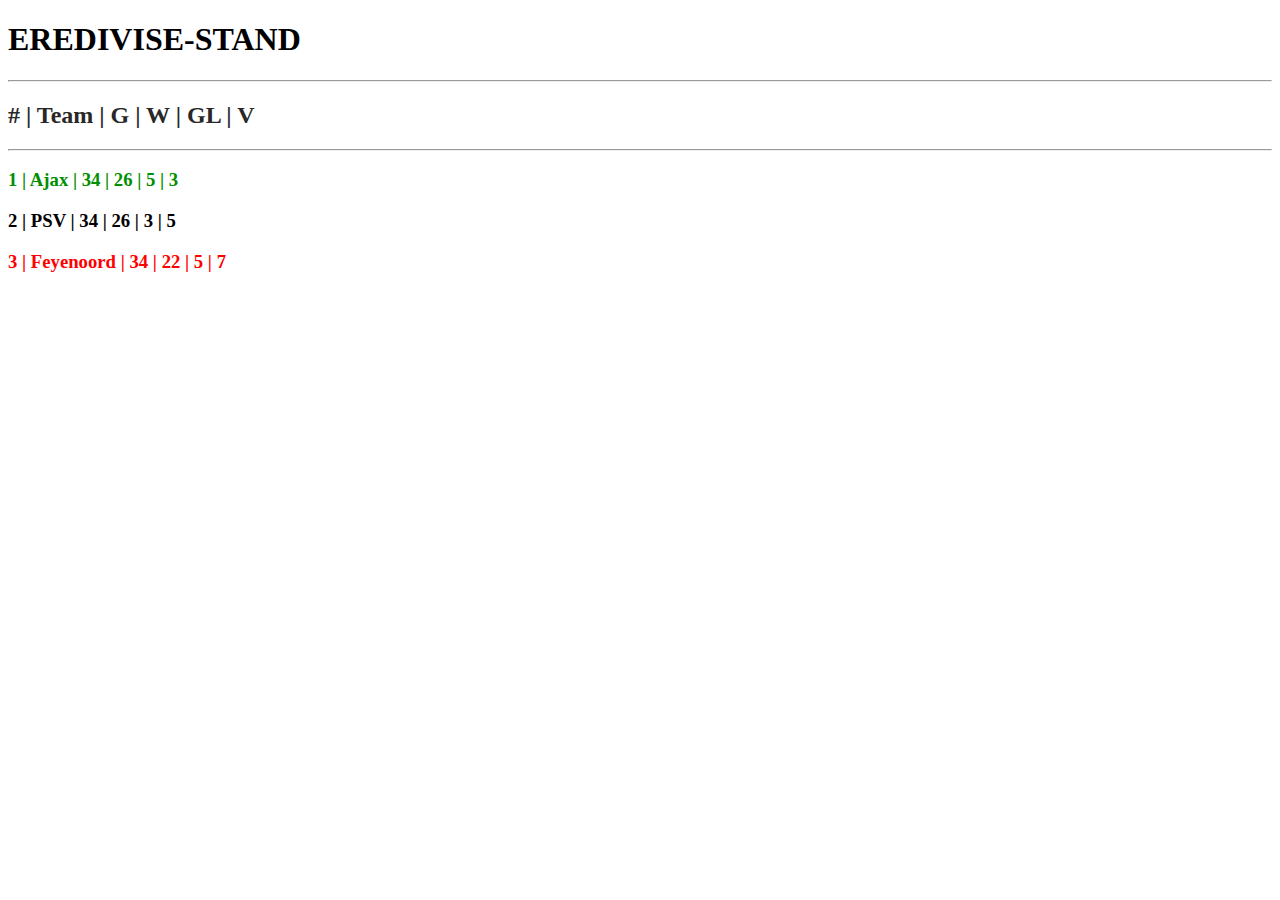
<file: index.html>
<!DOCTYPE html>
<html lang="en">
<head>
    <meta charset="UTF-8">
    <meta name="viewport" content="width=
    , initial-scale=1.0">
    <title>Document</title>
</head>
<body>

    <h1>EREDIVISE-STAND</h1>
    <hr>

    <h2 style="color: rgb(40, 40, 40);"># | Team | G | W | GL | V</h2>
    <hr>
    <h3 style="color: rgb(0, 143, 0);">1 | Ajax | 34 | 26 | 5 | 3</h3>
    <h3>2 | PSV | 34 | 26 | 3 | 5</h3>
    <h3 style="color: red;">3 | Feyenoord | 34 | 22 | 5 | 7</h3>

</body>
</html>
</file>
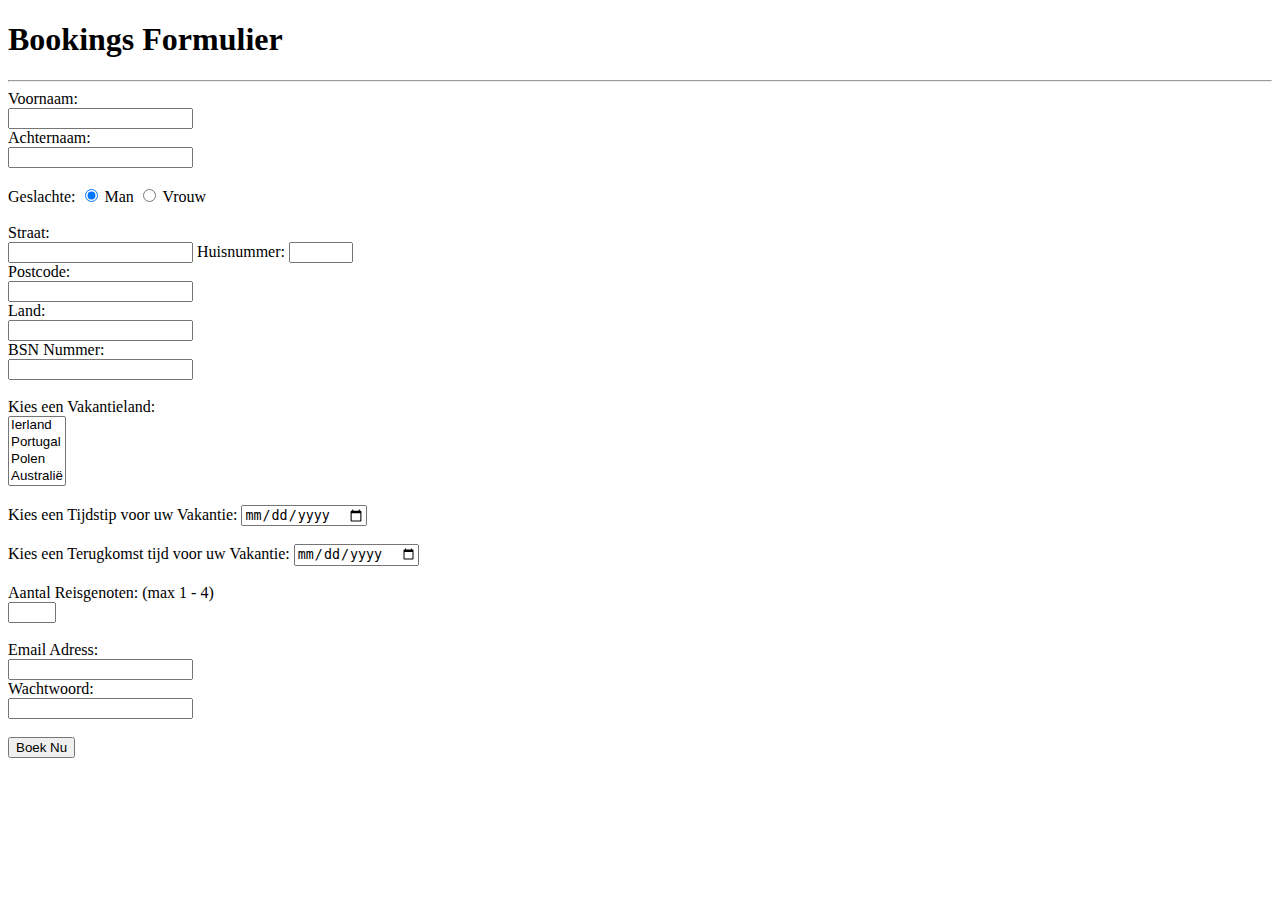
<file: opdracht_3.2/index.html>
<!DOCTYPE html>
<html lang="en">
<head>
    <meta charset="UTF-8">
    <meta name="viewport" content="width=device-width, initial-scale=1.0">
    <title>TUI</title>
</head>
<body>
    <h1>Bookings Formulier</h1>

    <hr>

<form action="">

    <label for="First Name">Voornaam: <br> </label>

    <input type="text" name="First Name"  pattern="[a-zA-Z]">

    <br>

    <label for="Last Name">Achternaam: <br> </label>
    
    <input type="text" name="Last Name">
    
    <br><br>

    <label for="Gender">Geslachte:</label>
        
    <input type="radio" name="Gender" value="Man" checked> Man

    <input type="radio" name="Gender" value="Vrouw"> Vrouw

    <br><br>

    <label for="Street">Straat: <br> </label>
    
    <input type="text" name="Street">



    <label for="Streetnum">Huisnummer: </label>
    
    <input type="number" name="Streetnum" min="1" max="999">

    <br>

    <label for="PostCode">Postcode: <br> </label>
    
    <input type="text" name="PostCode">  
    
    <br>

    <label for="Country">Land: <br> </label>
    
    <input type="select" name="Country">

    <br>

    <label for="BSNNUM">BSN Nummer: <br> </label>
    
    <input type="number" name="BSNNUM" max="999999999">
    
    <br><br>

    <label for="Countries">Kies een Vakantieland:</label>
    <br>
    <select id="Countries" name="Landen" size="4" multiple>
      <option value="Ireland">Ierland</option>
      <option value="Portugal">Portugal</option>
      <option value="Poland">Polen</option>
      <option value="Australia">Australië</option>
    </select>

    <br><br>

    <form>
        <label for="VakantieTime">Kies een Tijdstip voor uw Vakantie:</label>
        <input type="date" id="datemax" name="datemax" min="2024-09-25"><br><br>
      </form>

      <form></form>
        <label for="VakantieTime">Kies een Terugkomst tijd voor uw Vakantie:</label>
        <input type="date" id="datemax" name="datemax" min="2024-09-25"><br><br>
      </form>



      <label for="NumPassenger">Aantal Reisgenoten: (max 1 - 4)<br> </label>
    
      <input type="number" name="NumPassenger" min="1" max="4">

      <br><br>


    <label for="Email">Email Adress: <br> </label>
    
    <input type="text" name="Email">

    <br>

    <label for="Password">Wachtwoord: <br> </label>
    
    <input type="password" name="Password">


    <br><br>

    <input type="submit" value="Boek Nu">





     </form>    

</body>
</html>
</file>
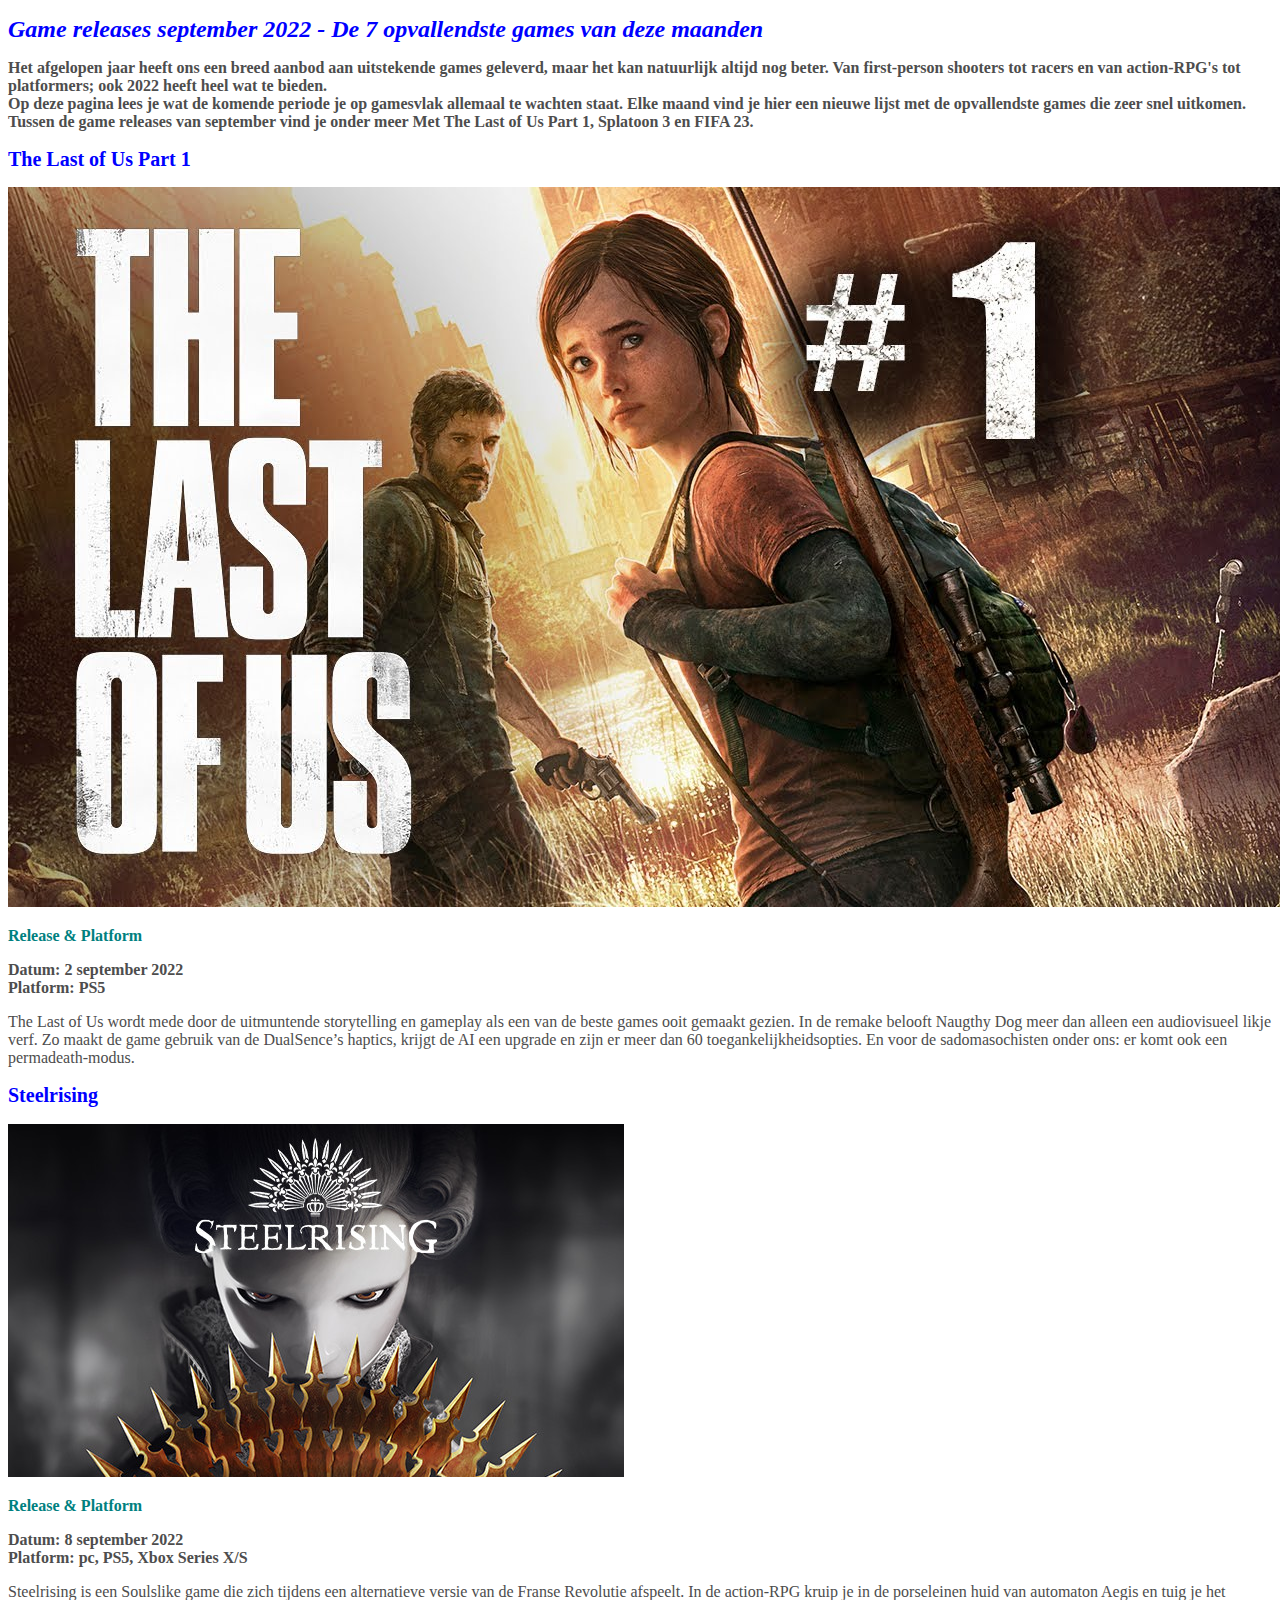
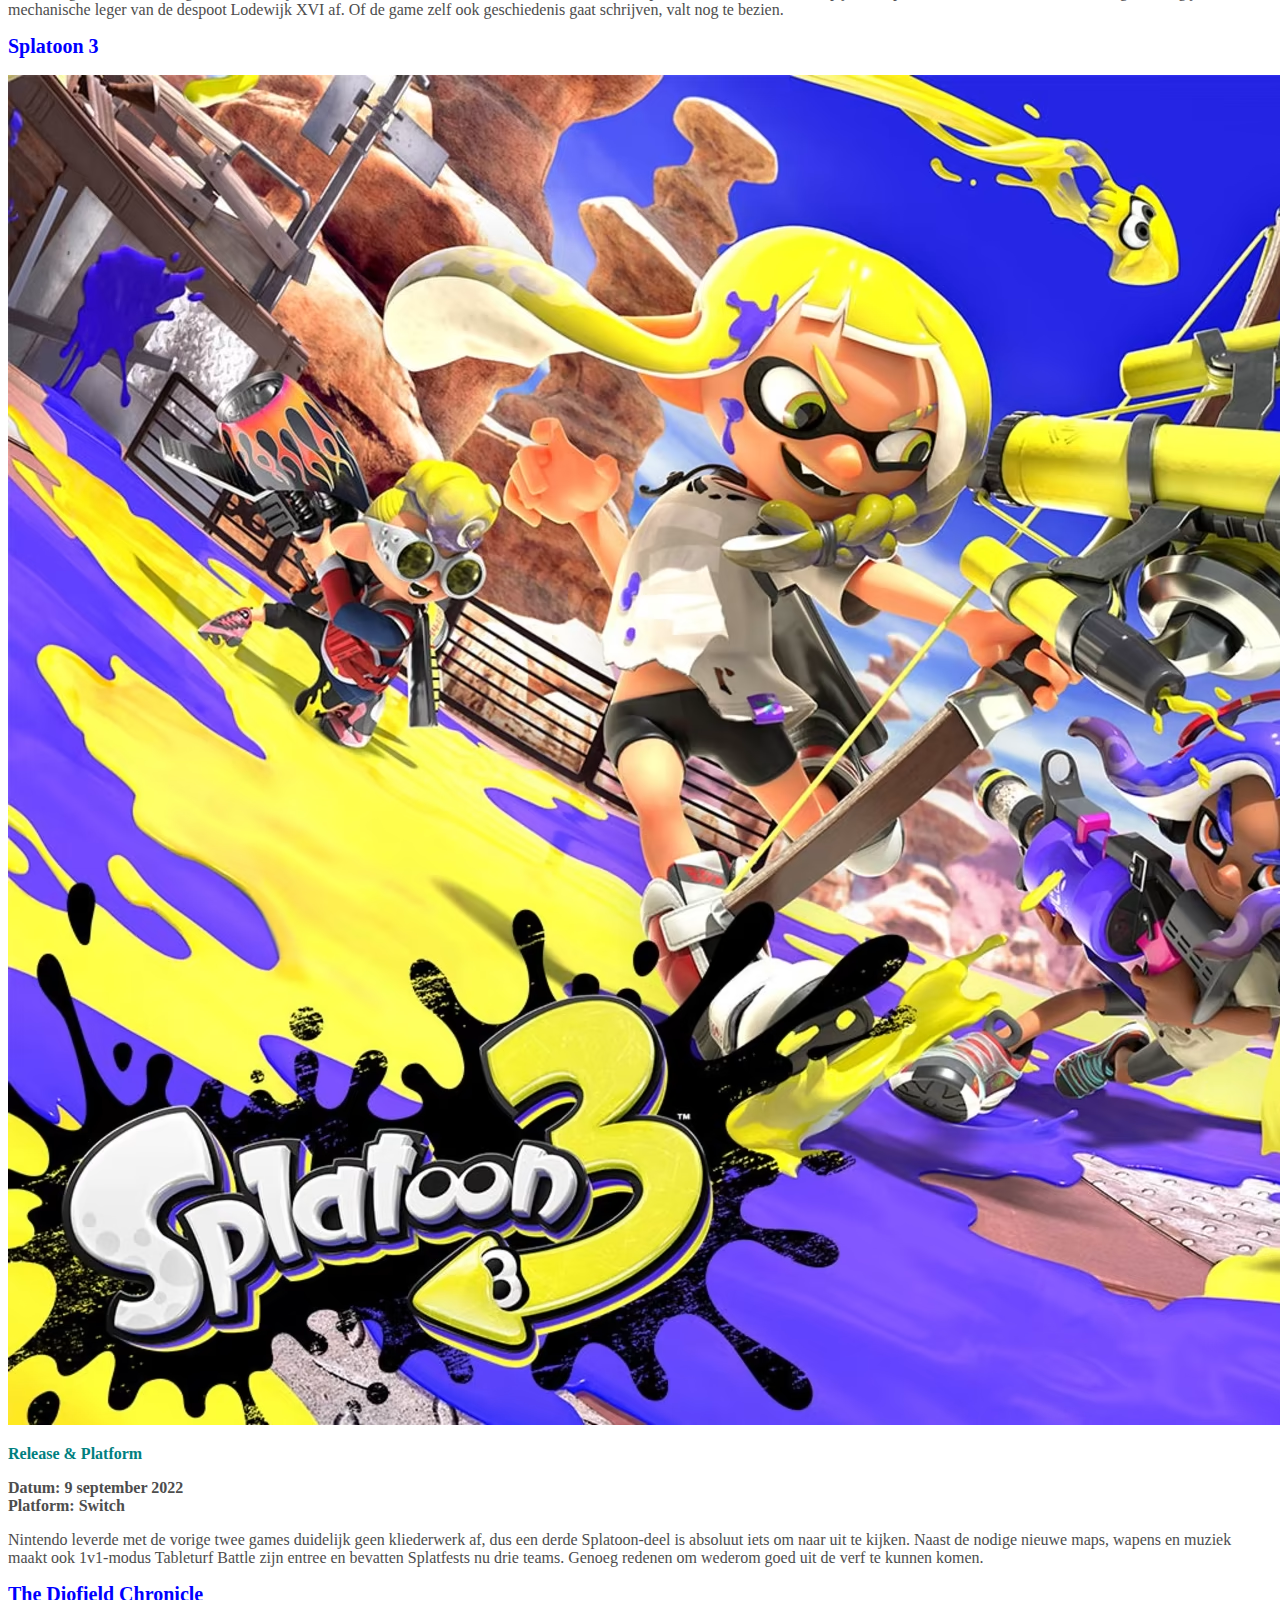
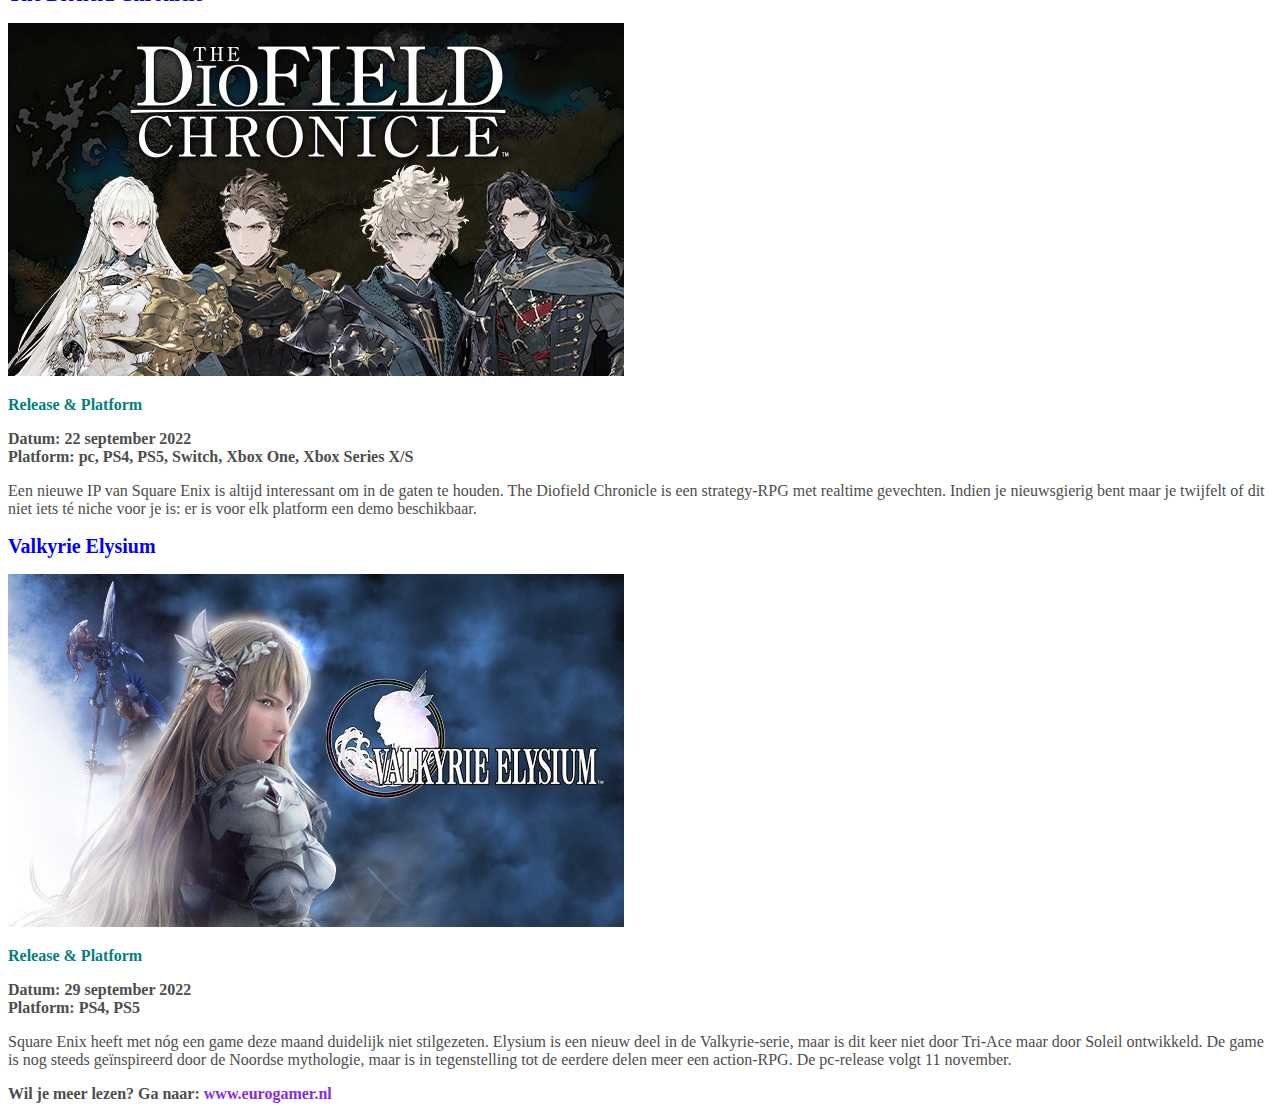
<file: opdracht_4.1/opdracht_4.1/index.html>
<!DOCTYPE html>
<html lang="en">

<head>
    <meta charset="UTF-8">
    <meta http-equiv="X-UA-Compatible" content="IE=edge">
    <meta name="viewport" content="width=device-width, initial-scale=1.0">
    <title>Opdracht 4.1 - Font & Color</title>
    <link rel="stylesheet" href="style.css">

</head>

<body>
    <main>
        <header>
            <h1>Game releases september 2022 - De 7 opvallendste games van deze maanden</h1>

            <p>Het afgelopen jaar heeft ons een breed aanbod aan uitstekende games geleverd, maar het kan natuurlijk
                altijd nog beter. Van first-person shooters tot racers en van action-RPG's tot platformers; ook 2022
                heeft heel wat te bieden.
                <br>
                Op deze pagina lees je wat de komende periode je op gamesvlak allemaal te wachten staat. Elke maand vind
                je hier
                een nieuwe lijst met de opvallendste games die zeer snel uitkomen. Tussen de game releases van september
                vind je onder meer Met The Last of Us Part 1, Splatoon 3 en FIFA 23.
            </p>
        </header>
        <section>
            <article>
                <h2>The Last of Us Part 1</h2>
                <img src="./img/lastpart.jpeg" alt="The last part of us part 1">
                <h3>Release & Platform</h3>
                <p>Datum: 2 september 2022 <br>
                    Platform: PS5</p>
                <p>
                    The Last of Us wordt mede door de uitmuntende storytelling en gameplay als een van de beste games
                    ooit
                    gemaakt gezien. In de remake belooft Naugthy Dog meer dan alleen een audiovisueel likje verf. Zo
                    maakt
                    de game
                    gebruik van de DualSence’s haptics, krijgt de AI een upgrade en zijn er meer dan 60
                    toegankelijkheidsopties. En
                    voor de sadomasochisten onder ons: er komt ook een permadeath-modus.
                </p>
            </article>
            <article>
                <h2>Steelrising</h2>
                <img src="./img/steelrising.jpeg" alt="Steelrising">
                <h3>Release & Platform</h3>
                <p>Datum: 8 september 2022 <br>
                    Platform: pc, PS5, Xbox Series X/S</p>
                <p>Steelrising is een Soulslike game die zich tijdens een alternatieve versie van de Franse Revolutie
                    afspeelt. In de action-RPG kruip je in de porseleinen huid van automaton Aegis en tuig je het
                    mechanische leger van
                    de despoot Lodewijk XVI af. Of de game zelf ook geschiedenis gaat schrijven, valt nog te bezien.</p>
            </article>
            <article>
                <h2>Splatoon 3</h2>
                <img src="./img/platoon3.avif" alt="Splatoon 3">
                <h3>Release & Platform</h3>
                <p>Datum: 9 september 2022 <br>
                    Platform: Switch</p>
                <p> Nintendo leverde met de vorige twee games duidelijk geen kliederwerk af, dus een derde Splatoon-deel
                    is
                    absoluut iets om naar uit te kijken. Naast de nodige nieuwe maps, wapens en muziek maakt ook
                    1v1-modus
                    Tableturf
                    Battle zijn entree en bevatten Splatfests nu drie teams. Genoeg redenen om wederom goed uit de verf
                    te
                    kunnen komen.
                </p>
            </article>
            <article>
                <h2>The Diofield Chronicle</h2>
                <img src="./img/diofield.jpeg" alt="The Diofield Chronicle">
                <h3>Release & Platform</h3>
                <p>Datum: 22 september 2022 <br>
                    Platform: pc, PS4, PS5, Switch, Xbox One, Xbox Series X/S</p>
                <p>Een nieuwe IP van Square Enix is altijd interessant om in de gaten te houden. The Diofield Chronicle
                    is
                    een strategy-RPG met realtime gevechten. Indien je nieuwsgierig bent maar je twijfelt of dit niet
                    iets
                    té
                    niche voor je is: er is voor elk platform een demo beschikbaar.</p>
            </article>
            <article>
                <h2>Valkyrie Elysium</h2>
                <img src="./img/valkyrie.jpeg" alt="Valkyrie Elysium">
                <h3>Release & Platform</h3>
                <p>Datum: 29 september 2022 <br>
                    Platform: PS4, PS5</p>
                <p>Square Enix heeft met nóg een game deze maand duidelijk niet stilgezeten. Elysium is een nieuw deel
                    in de
                    Valkyrie-serie, maar is dit keer niet door Tri-Ace maar door Soleil ontwikkeld. De game is nog
                    steeds
                    geïnspireerd door de Noordse mythologie, maar is in tegenstelling tot de eerdere delen meer een
                    action-RPG.
                    De pc-release volgt 11 november.</p>
            </article>

            <p>Wil je meer lezen? Ga naar:
                <a href="https://www.eurogamer.nl/game-releases-de-opvallendste-games-van-deze-maand">www.eurogamer.nl</a>
            </p>
        </section>

    </main>

</body>

</html>
</file>
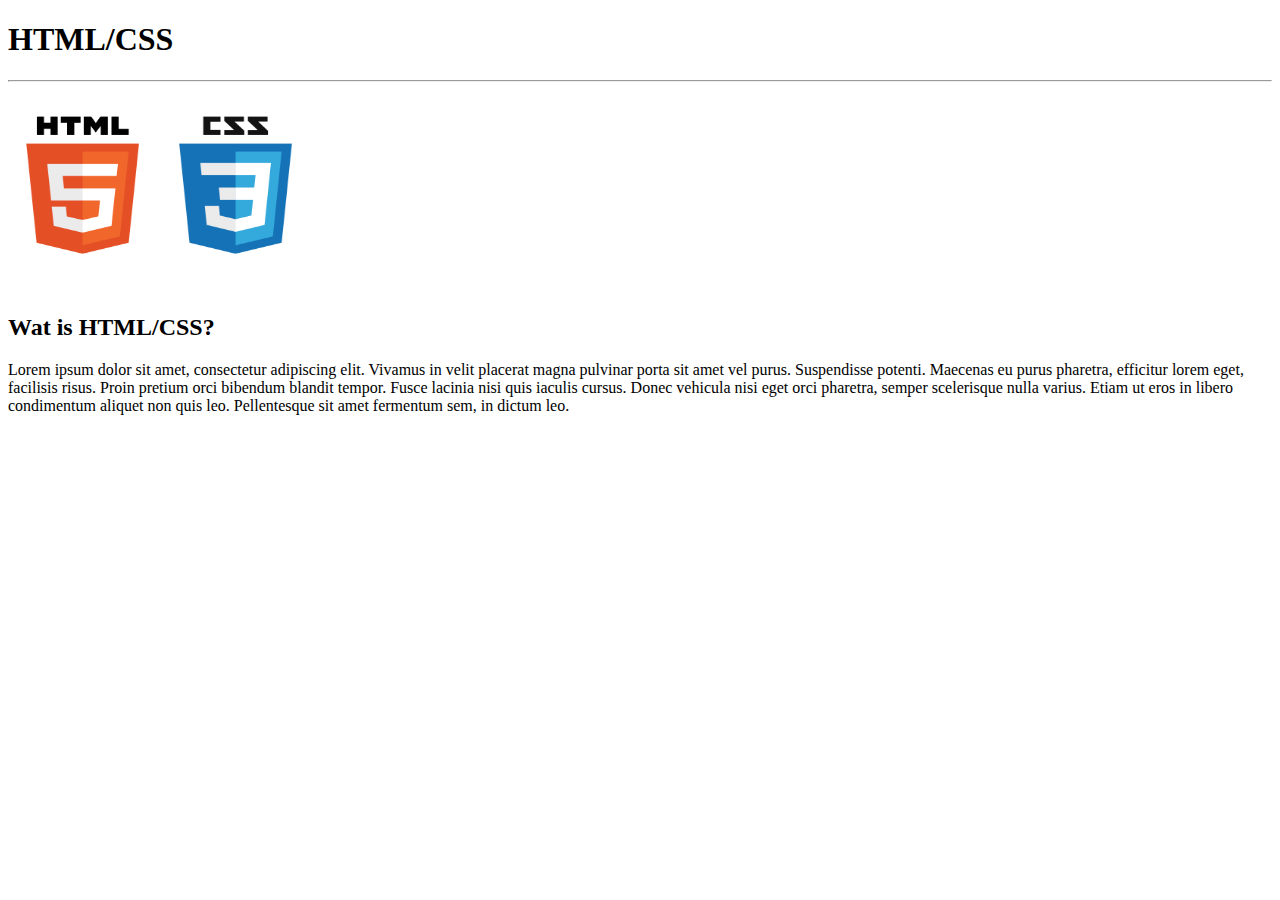
<file: opdracht_3.1/html-css.html>
<!DOCTYPE html>
<html lang="en">
<head>
    <meta charset="UTF-8">
    <meta name="viewport" content="width=device-width, initial-scale=1.0">
    <title>html-css</title>
</head>
<body>

    <h1>HTML/CSS</h1>
    <hr>

    <img src="./img/html.png" alt="html css" width="300" height="200">

    <h2>Wat is HTML/CSS?</h2>

    <p>Lorem ipsum dolor sit amet, consectetur adipiscing elit. Vivamus in velit placerat magna pulvinar porta sit amet vel purus. Suspendisse potenti. Maecenas eu purus pharetra, efficitur lorem eget, facilisis risus. Proin pretium orci bibendum blandit tempor. Fusce lacinia nisi quis iaculis cursus. Donec vehicula nisi eget orci pharetra, semper scelerisque nulla varius. Etiam ut eros in libero condimentum aliquet non quis leo. Pellentesque sit amet fermentum sem, in dictum leo. </p>
</body>
</html>
</file>
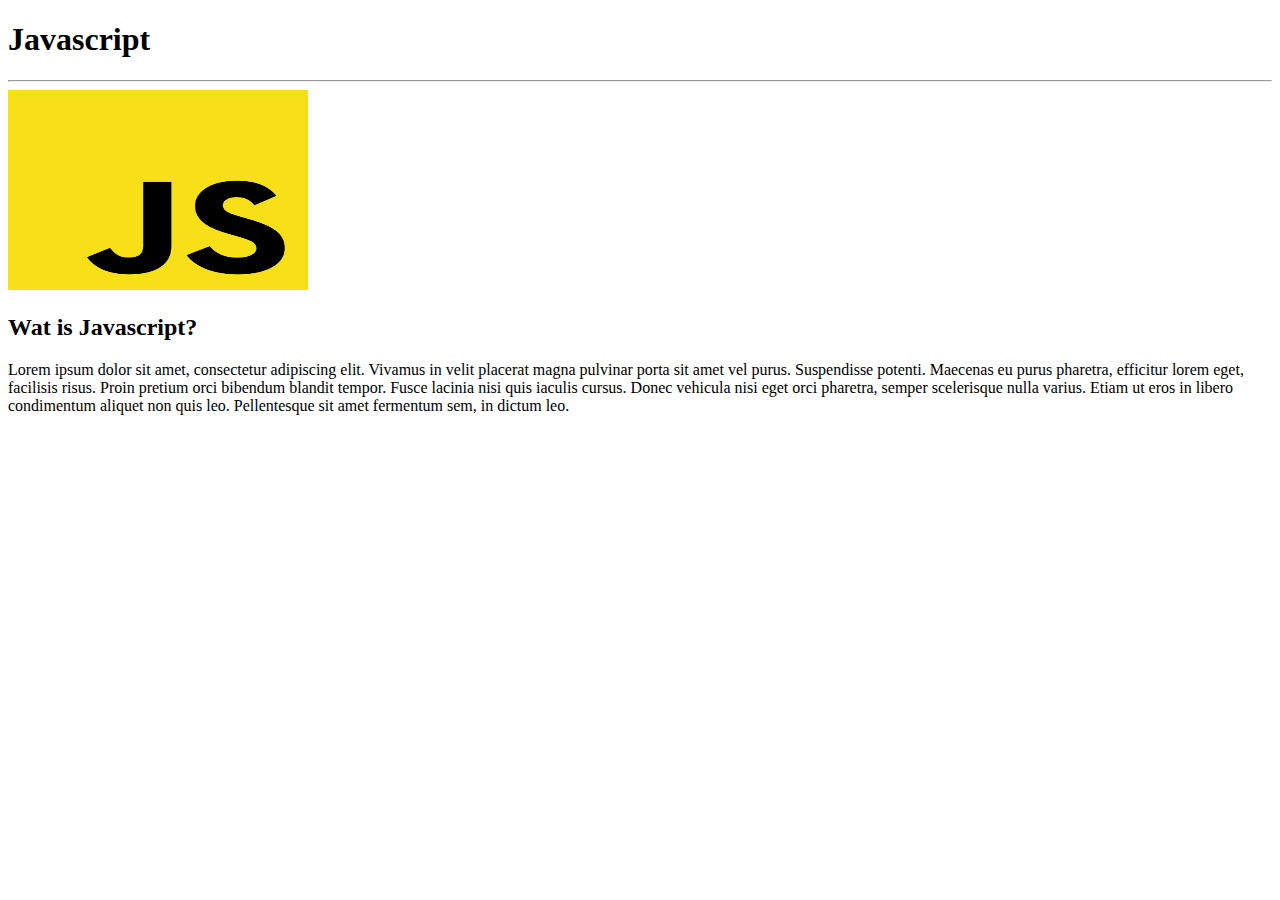
<file: opdracht_3.1/javascript.html>
<!DOCTYPE html>
<html lang="en">
<head>
    <meta charset="UTF-8">
    <meta name="viewport" content="width=device-width, initial-scale=1.0">
    <title>javascript</title>
</head>
<body>

    <h1>Javascript</h1>
    <hr>

    <img src="./img/javascript.png" alt="html css" width="300" height="200">

    <h2>Wat is Javascript?</h2>

    <p>Lorem ipsum dolor sit amet, consectetur adipiscing elit. Vivamus in velit placerat magna pulvinar porta sit amet vel purus. Suspendisse potenti. Maecenas eu purus pharetra, efficitur lorem eget, facilisis risus. Proin pretium orci bibendum blandit tempor. Fusce lacinia nisi quis iaculis cursus. Donec vehicula nisi eget orci pharetra, semper scelerisque nulla varius. Etiam ut eros in libero condimentum aliquet non quis leo. Pellentesque sit amet fermentum sem, in dictum leo. </p>
</body>
</html>
</file>
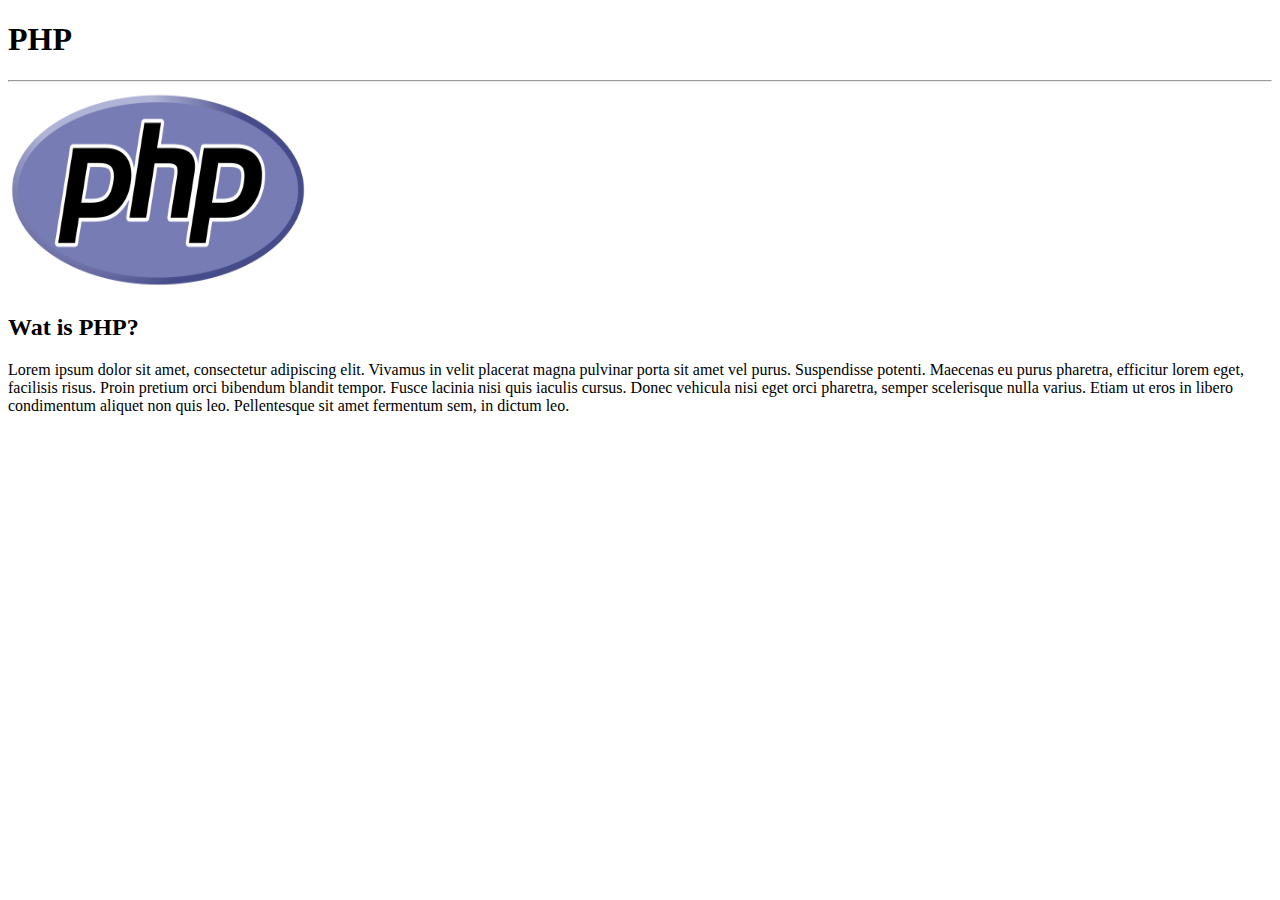
<file: opdracht_3.1/php.html>
<!DOCTYPE html>
<html lang="en">
<head>
    <meta charset="UTF-8">
    <meta name="viewport" content="width=device-width, initial-scale=1.0">
    <title>php</title>
</head>
<body>

    <h1>PHP</h1>
    <hr>

    <img src="./img/php.png" alt="html css" width="300" height="200">

    <h2>Wat is PHP?</h2>

    <p>Lorem ipsum dolor sit amet, consectetur adipiscing elit. Vivamus in velit placerat magna pulvinar porta sit amet vel purus. Suspendisse potenti. Maecenas eu purus pharetra, efficitur lorem eget, facilisis risus. Proin pretium orci bibendum blandit tempor. Fusce lacinia nisi quis iaculis cursus. Donec vehicula nisi eget orci pharetra, semper scelerisque nulla varius. Etiam ut eros in libero condimentum aliquet non quis leo. Pellentesque sit amet fermentum sem, in dictum leo. </p>
</body>
</html>
</file>
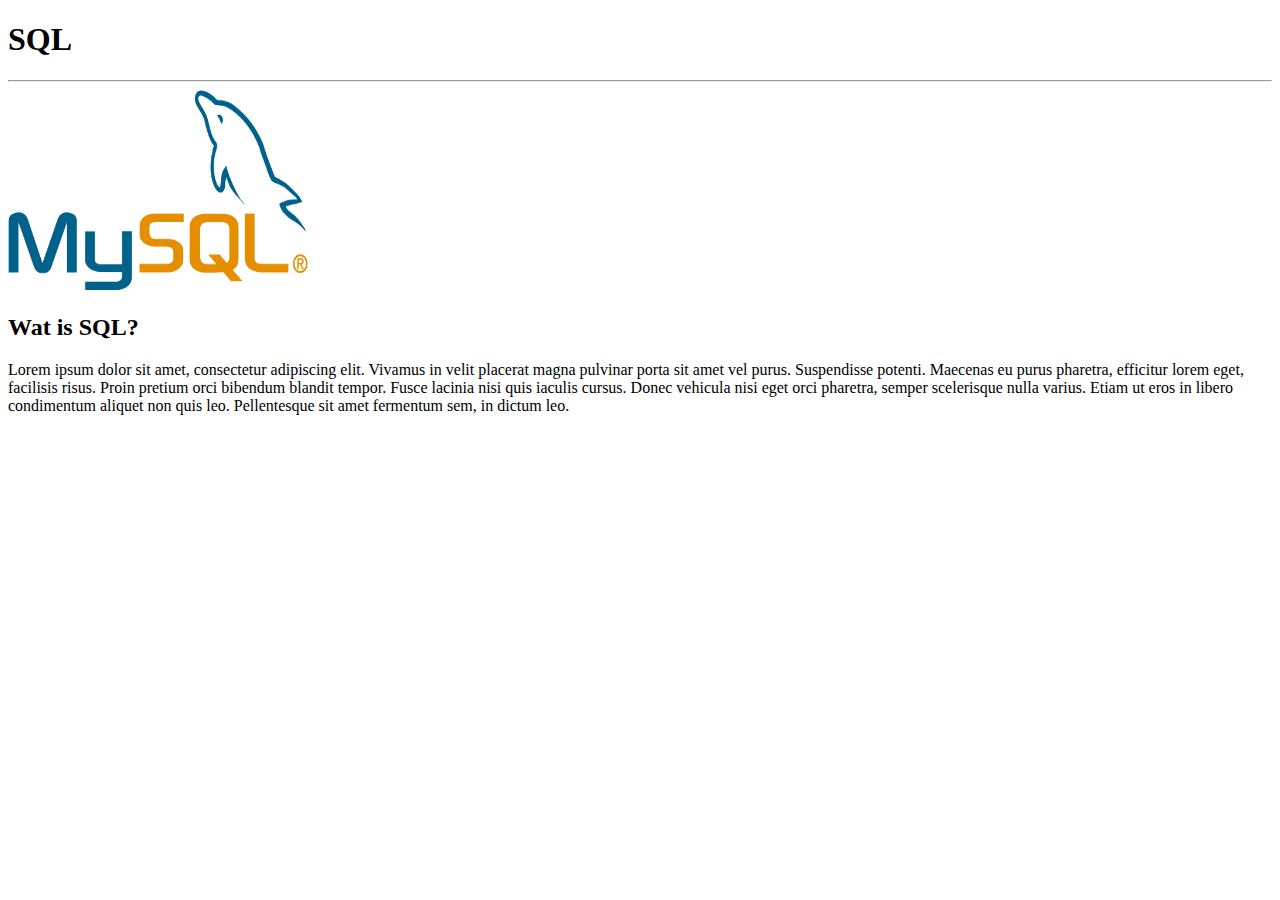
<file: opdracht_3.1/sql.html>
<!DOCTYPE html>
<html lang="en">
<head>
    <meta charset="UTF-8">
    <meta name="viewport" content="width=device-width, initial-scale=1.0">
    <title>sql</title>
</head>
<body>

    <h1>SQL</h1>
    <hr>

    <img src="./img/mysql.png" alt="html css" width="300" height="200">

    <h2>Wat is SQL?</h2>

    <p>Lorem ipsum dolor sit amet, consectetur adipiscing elit. Vivamus in velit placerat magna pulvinar porta sit amet vel purus. Suspendisse potenti. Maecenas eu purus pharetra, efficitur lorem eget, facilisis risus. Proin pretium orci bibendum blandit tempor. Fusce lacinia nisi quis iaculis cursus. Donec vehicula nisi eget orci pharetra, semper scelerisque nulla varius. Etiam ut eros in libero condimentum aliquet non quis leo. Pellentesque sit amet fermentum sem, in dictum leo. </p>
</body>
</html>
</file>
<file: opdracht_4.1/opdracht_4.1/style.css>
h1 {
    font-size: 24px;
    color: blue;
    font-weight: bold;
    font-style: italic;
}

h2 {   font-size: 20px;
    color: #0000ff;
 font-weight: bold;
}

h3 {
    font-size: 16px;  color: teal;
    font-weight: bold;
}

p {color: #4D4D4D;}
p:first-of-type {
    font-weight: bold;
}
a {color: #8A2BE2;
    text-decoration: none;
}
</file>
